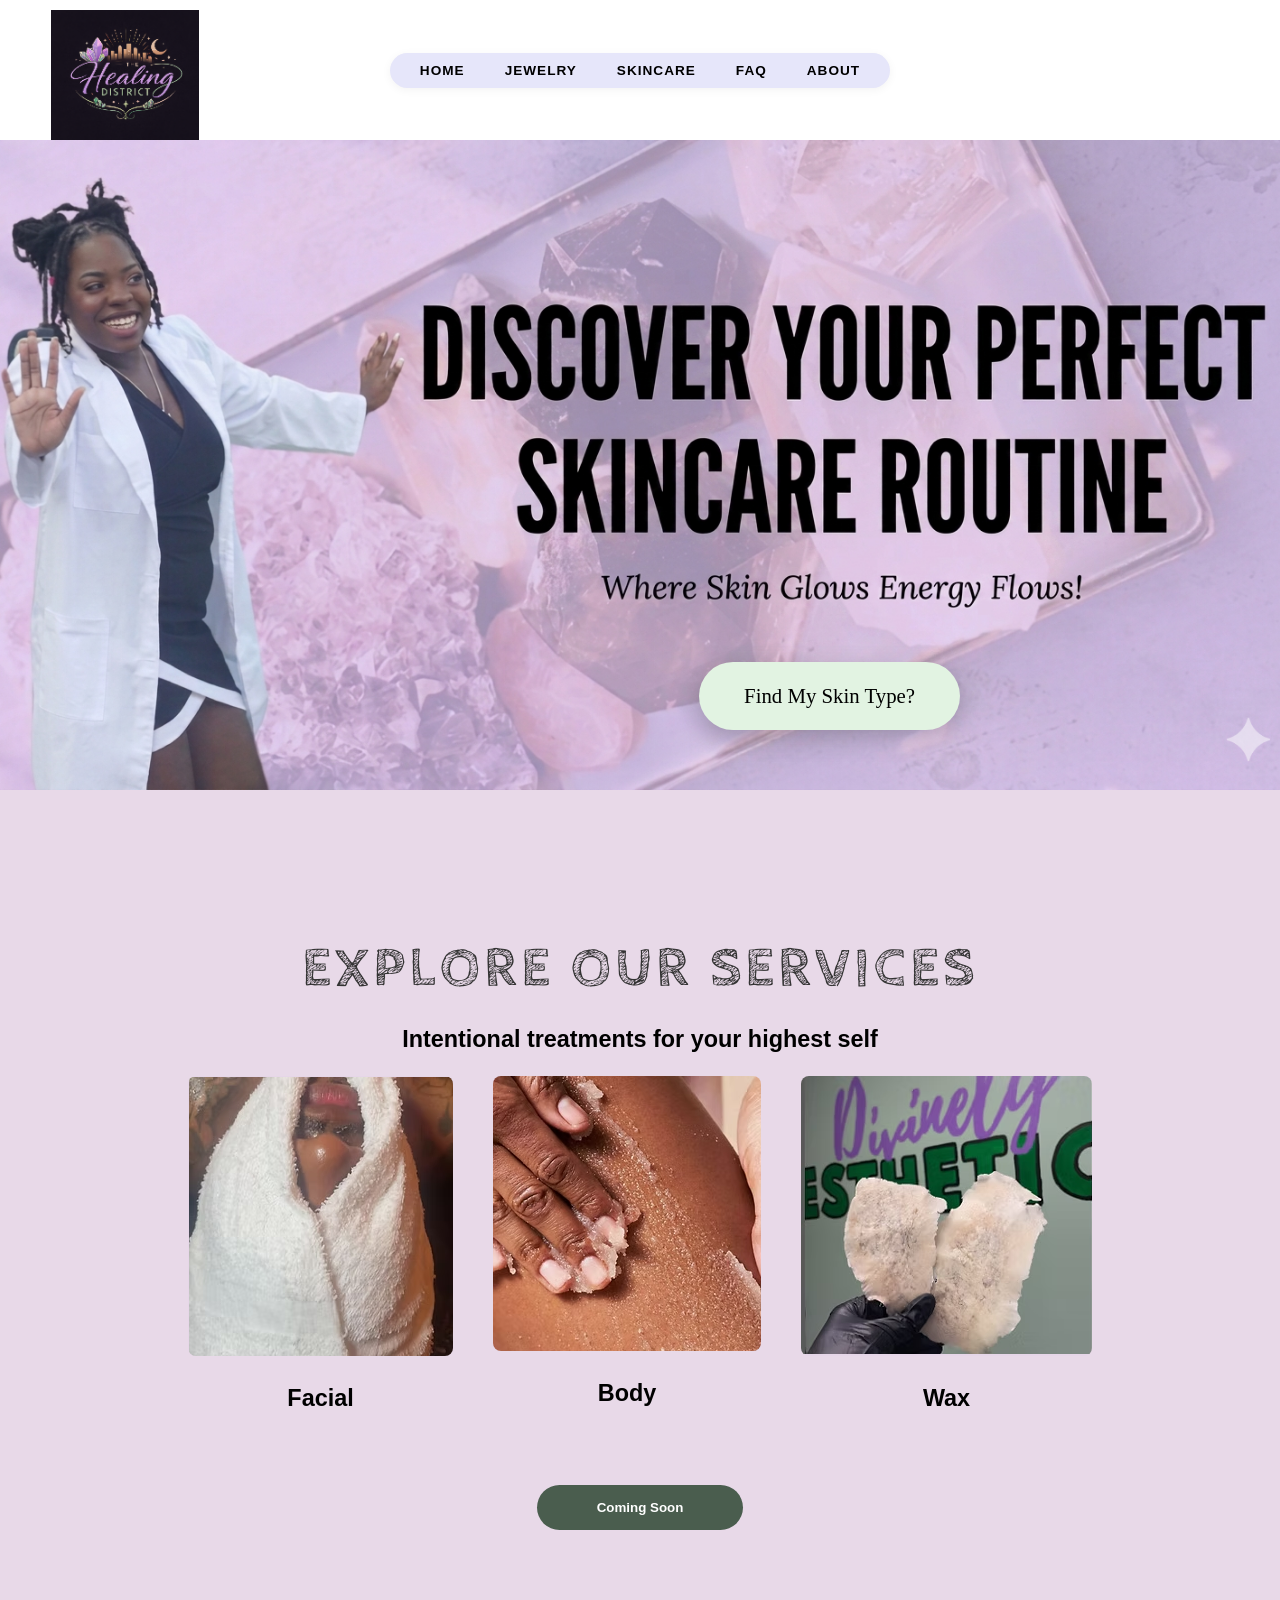
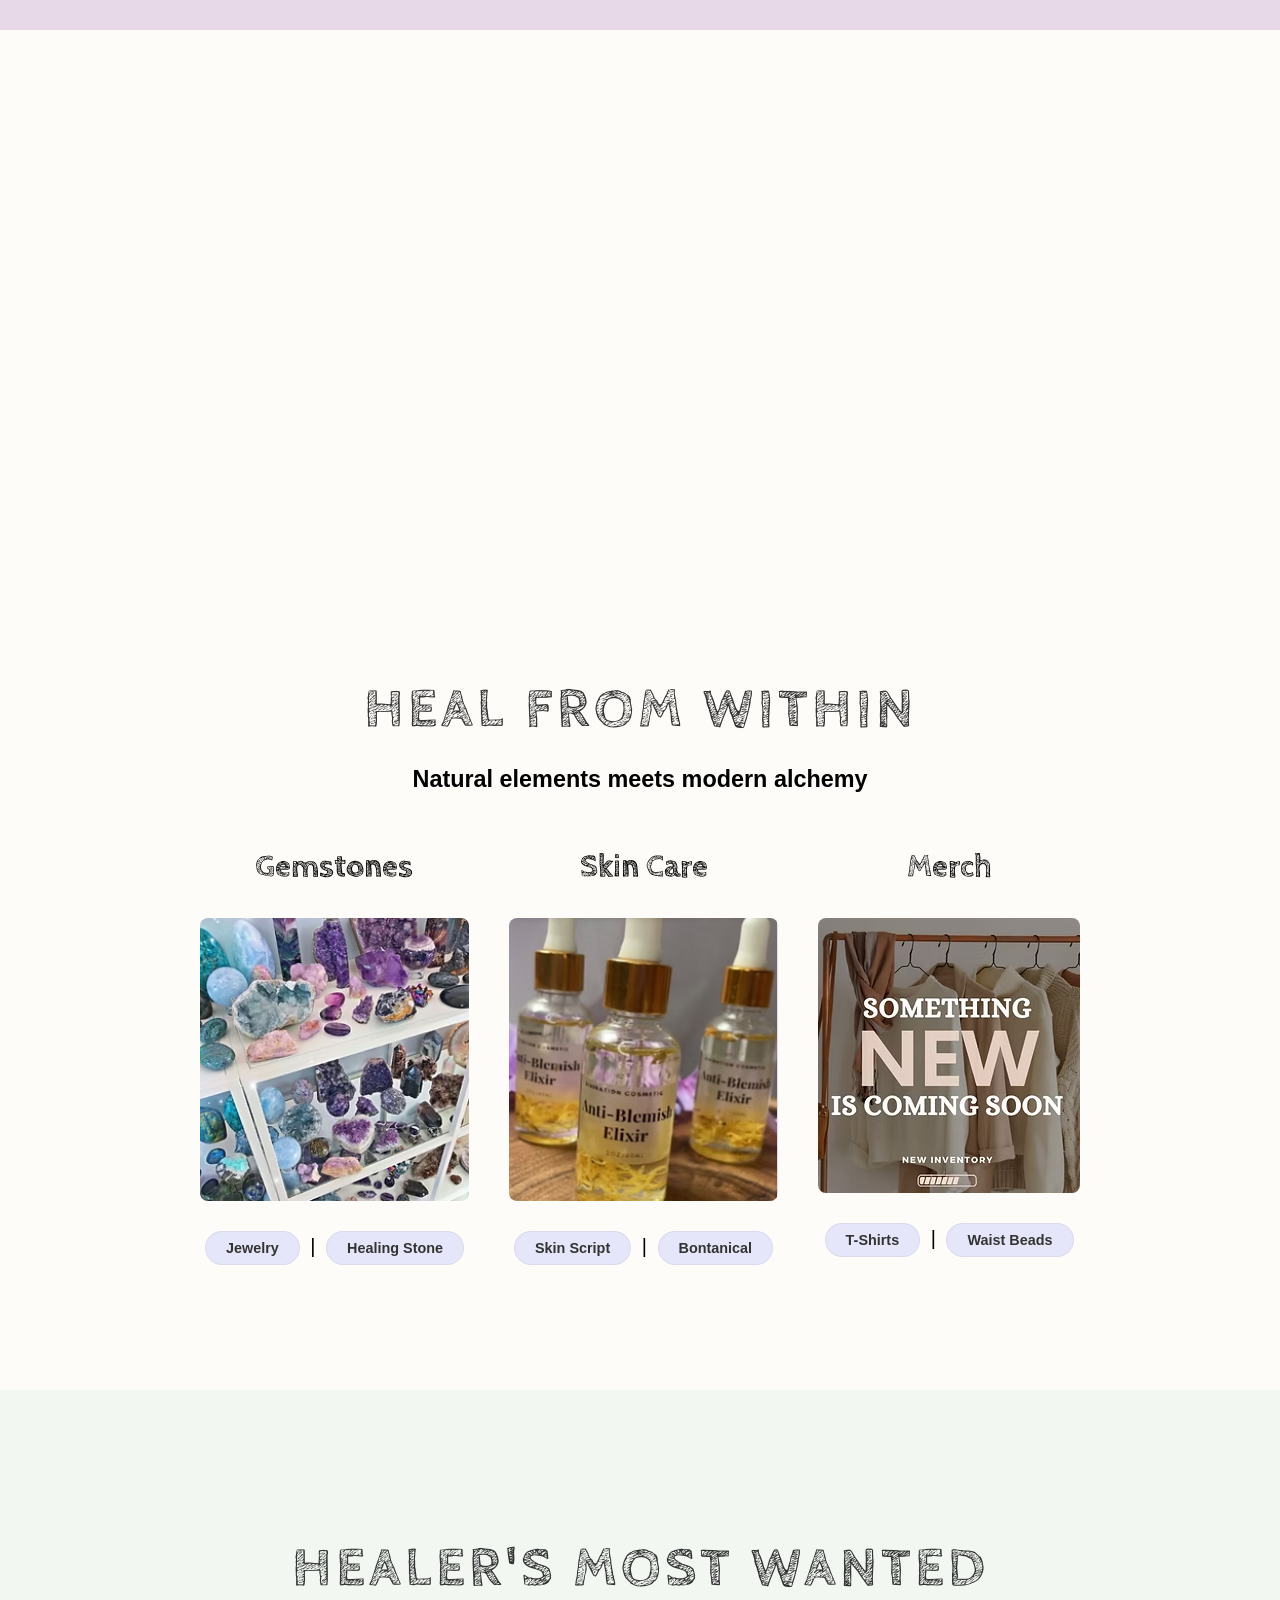
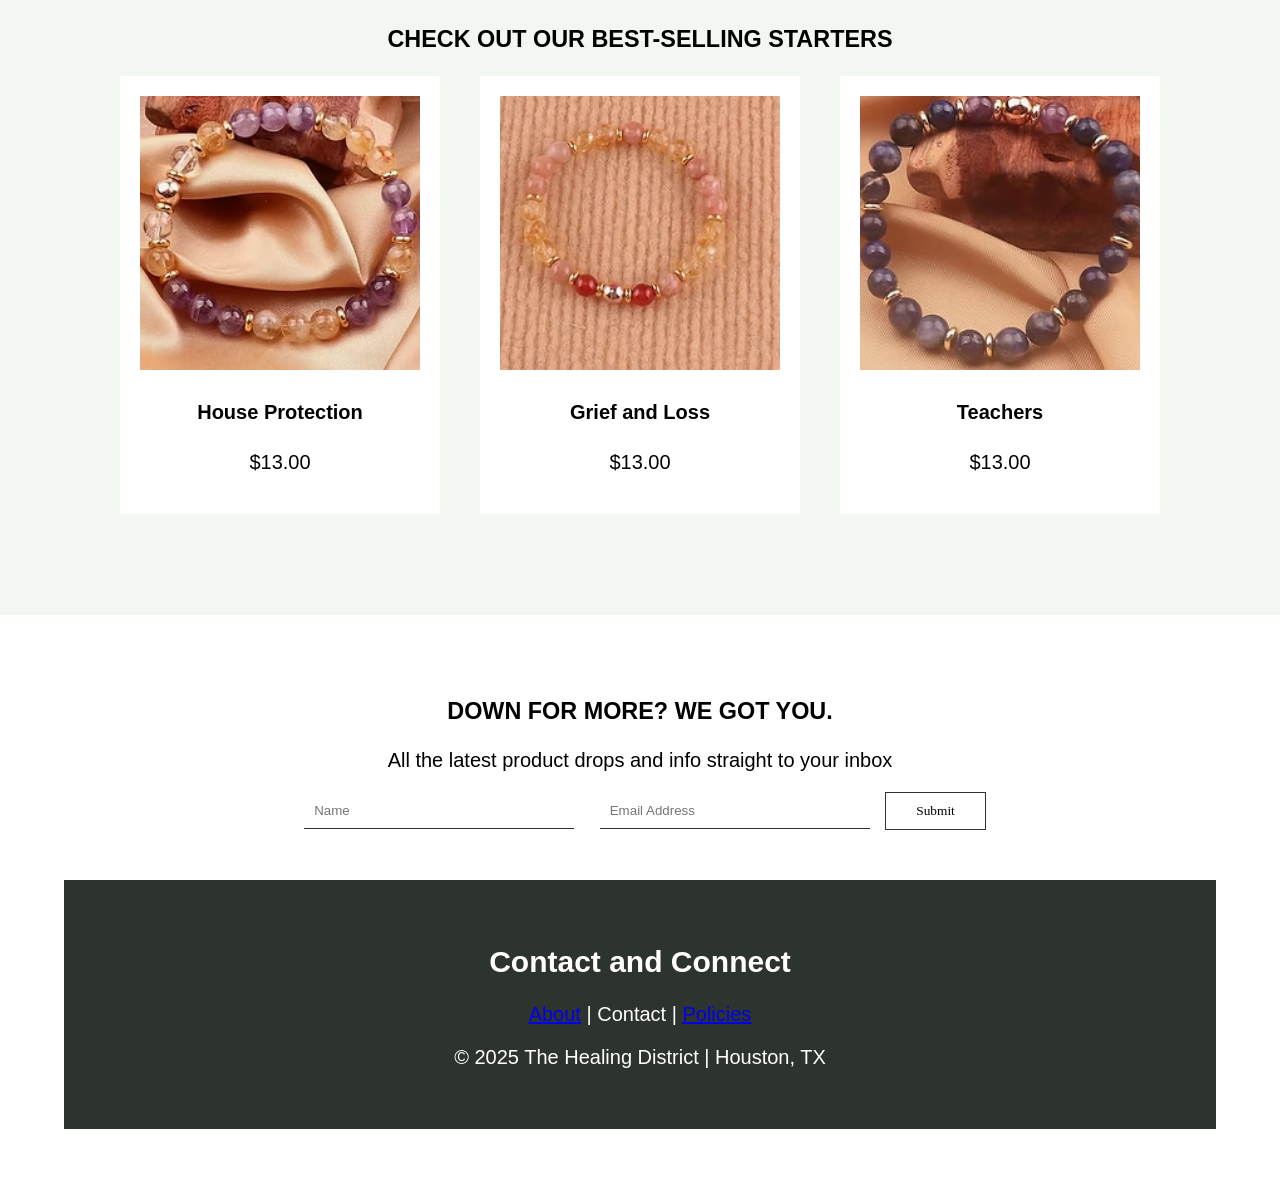
<file: index.html>
<!DOCTYPE html>
<html lang="en">
<head>
    <meta charset="UTF-8">
    <meta name="viewport" content="width=device-width, initial-scale=1.0">
    <title>The Healing District | Main</title>
    <link rel="stylesheet" href="style.css">
<link href="https://fonts.googleapis.com/css2?family=Cabin+Sketch:wght@400;700&display=swap" rel="stylesheet"></head>
<body>

    <header class="header-container">
        <div class="logo-corner">
            <img src="Logo.png" alt="The Healing District Logo" class="brand-logo">
        </div>
        
        <nav class="centered-tab-nav">
            <ul class="nav-links">
                 <li><a href="index.html">Home</a></li>
                <li><a href="jewelry.html">Jewelry</a></li>
                <li><a href="skincare.html">Skincare</a></li>
                <li><a href="faq.html">FAQ</a></li>
                <li><a href="about.html">About</a></li>
            </ul>
        </nav>
    </header>

    <section class="hero-block">
        <div class="hero-image-wrapper">
            <img src="background.png" class="full-hero-img" alt="Healing Background">
            <button class="hero-quiz-btn">Find My Skin Type?</button>
        </div>
    </section>

    <section class="content-section purple-tint">
        <h2 class="bold-headline">EXPLORE OUR SERVICES</h2>
        <h3 class="sub-headline">Intentional treatments for your highest self</h3>
        <div class="horizontal-grid">
            <div class="service-box"><img src="Facial.png" alt="Facial Services"><h3>Facial</h3></div>
            <div class="service-box"><img src="Body.png" alt="Body Services"><h3>Body</h3></div>
            <div class="service-box"><img src="Wax.png" alt="Waxing Services"><h3>Wax</h3></div>
        </div>
        <button class="coming-soon-pill">Coming Soon</button>
    </section>

    <div class="booking-divider"></div>

    <section class="content-section">
        <h2 class="bold-headline">HEAL FROM WITHIN</h2>
        <h3 class="sub-headline">Natural elements meets modern alchemy</h3>
        <div class="horizontal-grid">
            <div class="cat-box">
                <h3>Gemstones</h3>
                <img src="Gemstones.png" alt="Gemstones">
                <p class="links"><a href="jewelry.html">Jewelry</a> | <a href="healingstone.html">Healing Stone</a></p>
            </div>
            <div class="cat-box">
                <h3>Skin Care</h3>
                <img src="SkinCare.png" alt="Skincare Products">
                <p class="links"><a href="script.html">Skin Script</a> | <a href="bontanical.html">Bontanical</a></p>
            </div>
          <div class="cat-box">
                <h3>Merch</h3>
                <img src="Merch.png" alt="Merch">
                <p class="sub-links">
                    <a href="#" class="cat-link">T-Shirts</a> | <a href="#" class="cat-link">Waist Beads</a>
                </p>
            </div>
        </div>
    </section>

    <section class="content-section sage-tint">
        <h2 class="bold-headline">HEALER'S MOST WANTED</h2>
        <h3 class="sub-headline">CHECK OUT OUR BEST-SELLING STARTERS</h3>
        <div class="horizontal-grid">
            <div class="product-item">
                <img src="Screenshot 2026-04-16 12.21.47 PM.png" alt="House Protection">
                <h4>House Protection</h4>
                <p>$13.00</p>
            </div>
            <div class="product-item">
                <img src="Screenshot 2026-04-16 12.21.36 PM.png" alt="Grief and Loss">
                <h4>Grief and Loss</h4>
                <p>$13.00</p>
            </div>
            <div class="product-item">
                <img src="Screenshot 2026-04-16 12.21.23 PM.png" alt="Teachers">
                <h4>Teachers</h4>
                <p>$13.00</p>
            </div>
        </div>
    </section>

    <footer class="main-footer">
        <h3>DOWN FOR MORE? WE GOT YOU.</h3>
        <p>All the latest product drops and info straight to your inbox</p>
        <div class="form">
            <input type="text" placeholder="Name">
            <input type="email" placeholder="Email Address">
            <button>Submit</button>
        </div>
        <div class="footer-links">
            <h2>Contact and Connect</h2>
            <p><a href="about.html">About</a> | Contact | <a href="policies.html">Policies</a></p>
            <p>© 2025 The Healing District | Houston, TX</p>
        </div>
    </footer>

</body>
</html>
</file>
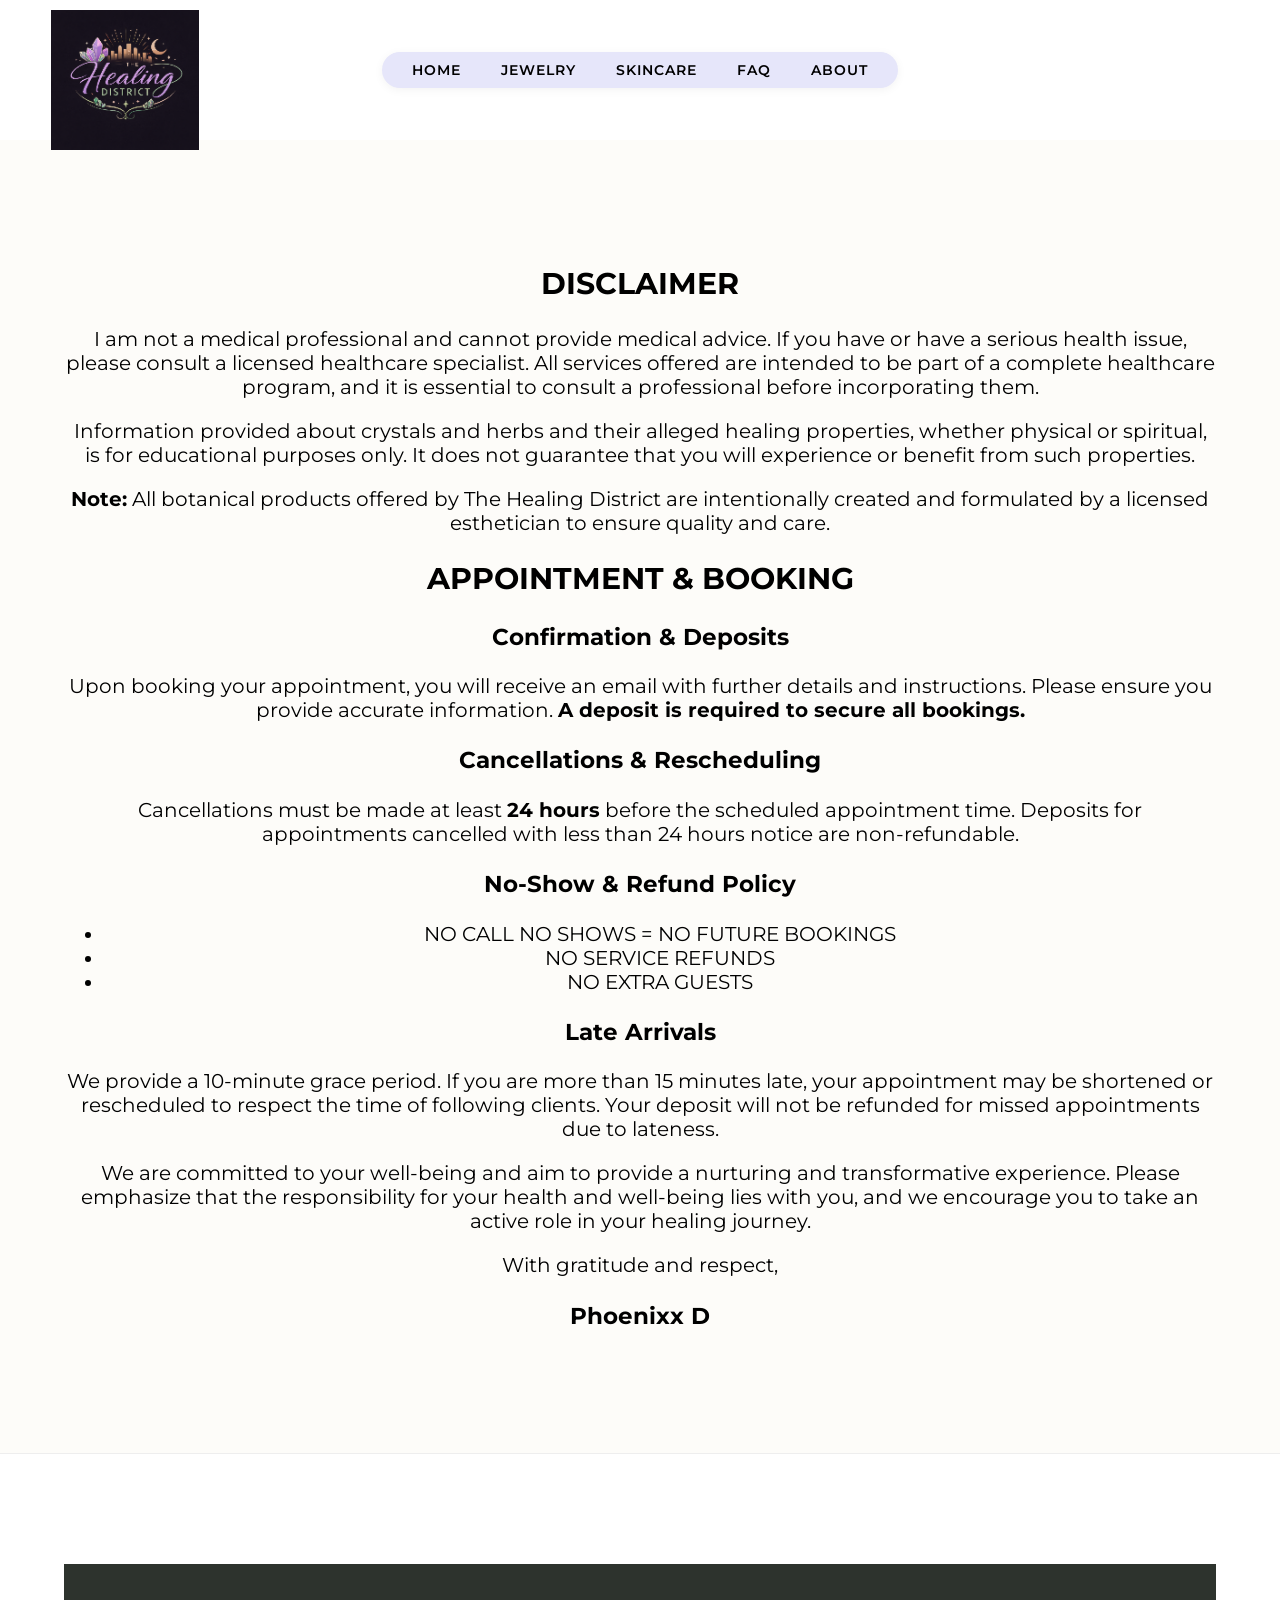
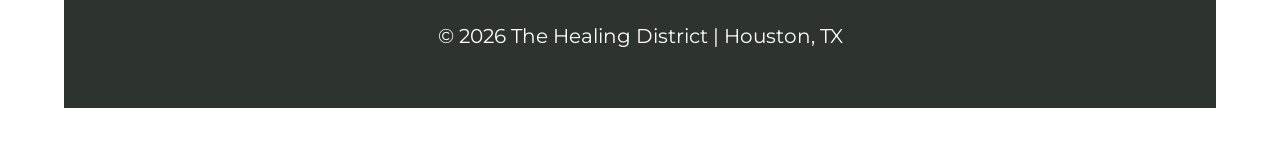
<file: policies.html>
<!DOCTYPE html>
<html lang="en">
<head>
    <meta charset="UTF-8">
    <meta name="viewport" content="width=device-width, initial-scale=1.0">
    <title>Policies | The Healing District</title>
    <link rel="stylesheet" href="style.css">
    <link href="https://fonts.googleapis.com/css2?family=Cabin+Sketch:wght@400;700&family=Montserrat:wght@300;600&display=swap" rel="stylesheet">
</head>
<body>

    <header class="header-container">
        <div class="logo-corner">
            <img src="Logo.png" alt="Logo" class="brand-logo">
        </div>
        <nav class="centered-tab-nav">
            <ul class="nav-links">
                <li><a href="index.html">Home</a></li>
                <li><a href="jewelry.html">Jewelry</a></li>
                <li><a href="skincare.html">Skincare</a></li>
                <li><a href="faq.html">FAQ</a></li>
                <li><a href="about.html">About</a></li>
            </ul>
        </nav>
    </header>

    <section class="content-section">
        <h2 class="sketch-headline">DISCLAIMER</h2>
        <div class="policy-text-block">
            <p>I am not a medical professional and cannot provide medical advice. If you have or have a serious health issue, please consult a licensed healthcare specialist. All services offered are intended to be part of a complete healthcare program, and it is essential to consult a professional before incorporating them.</p>
            <p>Information provided about crystals and herbs and their alleged healing properties, whether physical or spiritual, is for educational purposes only. It does not guarantee that you will experience or benefit from such properties.</p>
            <p><strong>Note:</strong> All botanical products offered by The Healing District are intentionally created and formulated by a licensed esthetician to ensure quality and care.</p>
        </div>

        <h2 class="sketch-headline">APPOINTMENT & BOOKING</h2>
        <div class="policy-text-block">
            <h3>Confirmation & Deposits</h3>
            <p>Upon booking your appointment, you will receive an email with further details and instructions. Please ensure you provide accurate information. <strong>A deposit is required to secure all bookings.</strong></p>

            <h3>Cancellations & Rescheduling</h3>
            <p>Cancellations must be made at least <strong>24 hours</strong> before the scheduled appointment time. Deposits for appointments cancelled with less than 24 hours notice are non-refundable.</p>

            <h3>No-Show & Refund Policy</h3>
            <ul class="policy-list">
                <li>NO CALL NO SHOWS = NO FUTURE BOOKINGS</li>
                <li>NO SERVICE REFUNDS</li>
                <li>NO EXTRA GUESTS</li>
            </ul>

            <h3>Late Arrivals</h3>
            <p>We provide a 10-minute grace period. If you are more than 15 minutes late, your appointment may be shortened or rescheduled to respect the time of following clients. Your deposit will not be refunded for missed appointments due to lateness.</p>
        </div>

        <div class="policy-text-block">
            <p>We are committed to your well-being and aim to provide a nurturing and transformative experience. Please emphasize that the responsibility for your health and well-being lies with you, and we encourage you to take an active role in your healing journey.</p>
            
            <div class="signature">
                <p>With gratitude and respect,</p>
                <h3>Phoenixx D</h3>
            </div>
        </div>
    </section>

    <footer class="main-footer">
        <div class="footer-links">
            <p>© 2026 The Healing District | Houston, TX</p>
        </div>
    </footer>

</body>
</html>
</file>
<file: style.css>
:root {
    --sage: #4a5d4e;
    --lavender-tab: #E6E6FA;
    --lavender-bg: #e8d9e8;
    --cream: #fdfcf9;
}

body {
    margin: 0;
    padding: 0;
    font-family: 'Montserrat', sans-serif;
    font-size: 20px;
    background-color: var(--cream);
}

/* Header & Menu Bar */
.header-container {
    display: flex;
    align-items: center;
    padding: 10px 4%;
    background: #fff;
    position: relative;
    height: 120px;
}

.logo-corner { position: absolute; left: 4%; top: 10px; }
.brand-logo { height: 140px; width:; }

.centered-tab-nav {
    margin: 0 auto;
    background: var(--lavender-tab);
    padding: 10px 30px;
    border-radius: 50px;
    box-shadow: 0 2px 10px rgba(0,0,0,0.05);
}

.nav-links { display: flex; list-style: none; gap: 40px; margin: 0; padding: 0; }
.nav-links li { font-weight: 600; text-transform: uppercase; font-size: 0.85rem; letter-spacing: 1px; cursor: pointer; }

/* Hero Section */
.hero-image-wrapper { position: relative; width: 100%; height: 650px; }
.full-hero-img { width: 100%; height: 100%; object-fit: cover; }
.hero-quiz-btn {
    position: absolute;
    bottom: 60px;
    right: 25%;
    padding: 22px 45px;
    font-family: 'Cinzel', serif;
    font-size: 1.3rem;
    background-color: #e2f3e2;
    border: none;
    border-radius: 50px;
    cursor: pointer;
    box-shadow: 0 8px 25px rgba(0,0,0,0.2);
}

/* FIXED SECTION: THE DIVIDER */
.booking-divider {
    width: 100%;
    min-height: 500px; /* Changed to min-height for better visibility */
    background-image: url('booking-banner.jpg'); /* MATCH THIS TO YOUR RENAME */
    background-size: cover;
    background-position: center;
    background-repeat: no-repeat;
    background-attachment: fixed; 
    margin: 0;
    display: block;
    clear: both; /* Ensures no other sections crowd it */
}

/* Headlines */
.bold-headline { 
    font-family: 'Cabin Sketch', cursive; /* This replaces Cinzel */
    font-size: 3.5rem; 
    letter-spacing: 4px; 
    margin-bottom: 5px; 
    text-align: center;
    color: #333;
}

/* If you want the category titles (Gemstones, etc.) to match: */
.cat-item h3, .cat-box h3 {
    font-family: 'Cabin Sketch', cursive;
    font-size: 2rem;
    text-transform: none; /* Sketch fonts often look better in mixed case */
}
/* Styling for links within categories to look like buttons */
.sub-links a, .links a {
    display: inline-block;
    text-decoration: none;
    background-color: var(--lavender-tab); /* Uses your brand lilac */
    color: #333;
    padding: 8px 20px;
    margin: 5px;
    border-radius: 25px; /* Creates the pill shape */
    font-family: 'Montserrat', sans-serif;
    font-size: 0.9rem;
    font-weight: 600;
    transition: all 0.3s ease;
    border: 1px solid rgba(0,0,0,0.05);
}

/* Hover effect for the new buttons */
.sub-links a:hover, .links a:hover {
    background-color: var(--sage);
    color: white;
    box-shadow: 0 4px 10px rgba(0,0,0,0.1);
    transform: translateY(-2px);
}

/* Specific fix for the Gemstones container to keep buttons aligned */
.your-container-class p {
    margin-top: 15px;
    display: flex;
    justify-content: center;
    gap: 10px;
}
/* Grids & Sections */
.content-section { padding: 100px 5%; text-align: center; }
.purple-tint { background-color: var(--lavender-bg); }
.sage-tint { background-color: #f2f7f2; }

.horizontal-grid { display: flex; justify-content: center; gap: 40px; flex-wrap: wrap; }
.service-box img, .cat-box img { width: 100%; max-width: 380px; border-radius: 8px; }

.product-item { background: #fff; padding: 20px; width: 280px; text-align: center; }
.product-item img { width: 100%; }

.coming-soon-pill { background-color: var(--sage); color: white; border: none; padding: 15px 60px; border-radius: 30px; margin-top: 50px; font-weight: bold; cursor: pointer; }

/* Footer */
.main-footer { background: white; padding: 60px 5%; border-top: 1px solid #eee; text-align: center; }
.form input { border: none; border-bottom: 1px solid #333; margin: 0 10px; padding: 10px; width: 250px; }
.form button { background: white; border: 1px solid #333; padding: 10px 30px; cursor: pointer; font-family: 'Cinzel', serif;}
.footer-links { margin-top: 50px; background: #2d332d; color: white; padding: 40px; }

/* --- PRODUCT PAGE & LINK STYLING --- */

/* Removes blue underlines from the navigation menu */
.nav-links a {
    text-decoration: none;
    color: inherit;
    transition: 0.3s;
}

.nav-links a:hover {
    color: var(--sage);
}

/* Purchase Button Styling */
.buy-btn {
    display: inline-block;
    margin-top: 15px;
    padding: 12px 30px;
    background-color: var(--sage);
    color: white;
    text-decoration: none;
    font-family: 'Montserrat', sans-serif;
    font-weight: 600;
    font-size: 0.9rem;
    border-radius: 25px;
    transition: 0.3s ease;
}

.buy-btn:hover {
    background-color: #3a4b3d;
    box-shadow: 0 4px 10px rgba(0,0,0,0.1);
}

/* Keeps images looking consistent on the product page */
.secondary-img {
    position: absolute;
    top: 0;
    left: 0;
    opacity: 0; 
    z-index: 2; /* Add this line */
}

/* --- THE HOVER SWAP EFFECT --- */
.image-container {
    position: relative;
    width: 100%;
    max-width: 350px;
    height: 350px; /* Adjust height to match your product photo style */
    overflow: hidden;
    border-radius: 8px;
    margin-bottom: 15px;
}

.primary-img, .secondary-img {
    width: 100%;
    height: 100%;
    object-fit: cover;
    transition: opacity 0.5s ease-in-out; /* Smooth transition */
}

.secondary-img {
    position: absolute;
    top: 0;
    left: 0;
    opacity: 0; /* Hidden by default */
}

/* Hover logic: Swap visibility */
.image-container:hover .secondary-img {
    opacity: 1;
}

.image-container:hover .primary-img {
    opacity: 0;

/* Centering the About Page Container */
.about-container {
    max-width: 800px;
    margin: 0 auto; /* Centers the block on the page */
    text-align: center; /* Centers all text inside */
    padding: 40px 20px;
}

/* Fix for the Profile Image Frame */
.profile-frame {
    width: 250px;
    height: 250px;
    margin: 0 auto 30px auto; /* Centers the image frame */
    border-radius: 50%;
    overflow: hidden;
    display: flex;
    justify-content: center;
    align-items: center;
}

.profile-img {
    width: 100%;
    height: 100%;
    object-fit: cover;
}

/* Centering and Spacing for the Personal Message */
.about-content p {
    margin-bottom: 20px;
    line-height: 1.6;
    text-align: center; /* Ensures paragraphs remain centered */
}

.signature {
    margin-top: 40px;
    text-align: center;
}

    /* Styling for the category sub-links to match the screenshots */
.sub-links a {
    display: inline-block;
    background-color: var(--lavender-tab); /* Matches your nav bar color */
    padding: 8px 20px;
    border-radius: 25px;
    text-decoration: none;
    color: #333;
    font-weight: 600;
    font-size: 0.9rem;
    transition: 0.3s ease;
    margin: 5px;
}

.sub-links a:hover {
    background-color: var(--lavender-bg);
    transform: translateY(-2px);
}
</file>
